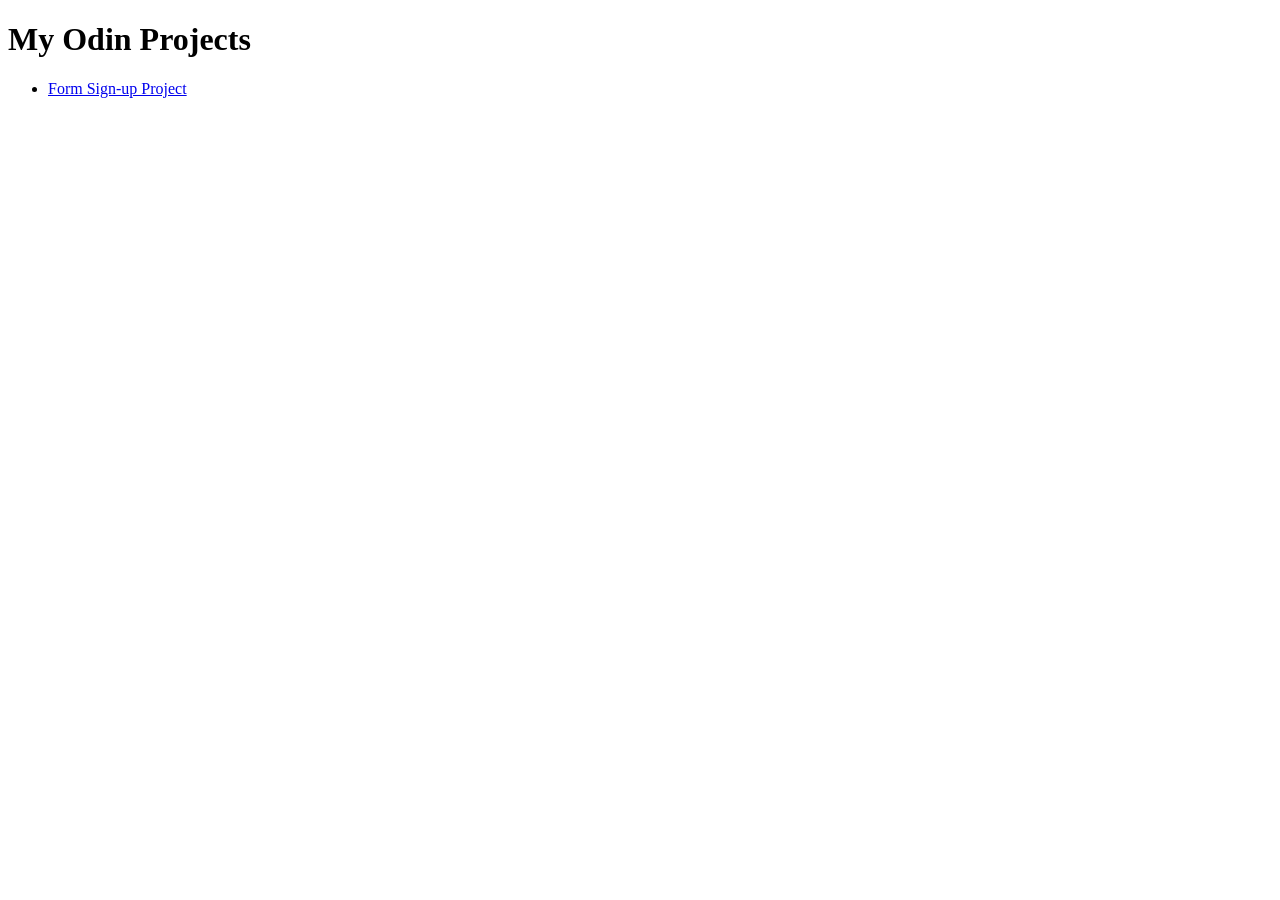
<file: index.html>
<!DOCTYPE html>
<html lang="en">
<head>
  <meta charset="UTF-8">
  <title>Odin Projects Hub</title>
</head>
<body>
  <h1>My Odin Projects</h1>
  <ul>
    <li><a href="./forms_project/">Form Sign-up Project</a></li>
    
  </ul>
</body>
</html>
</file>
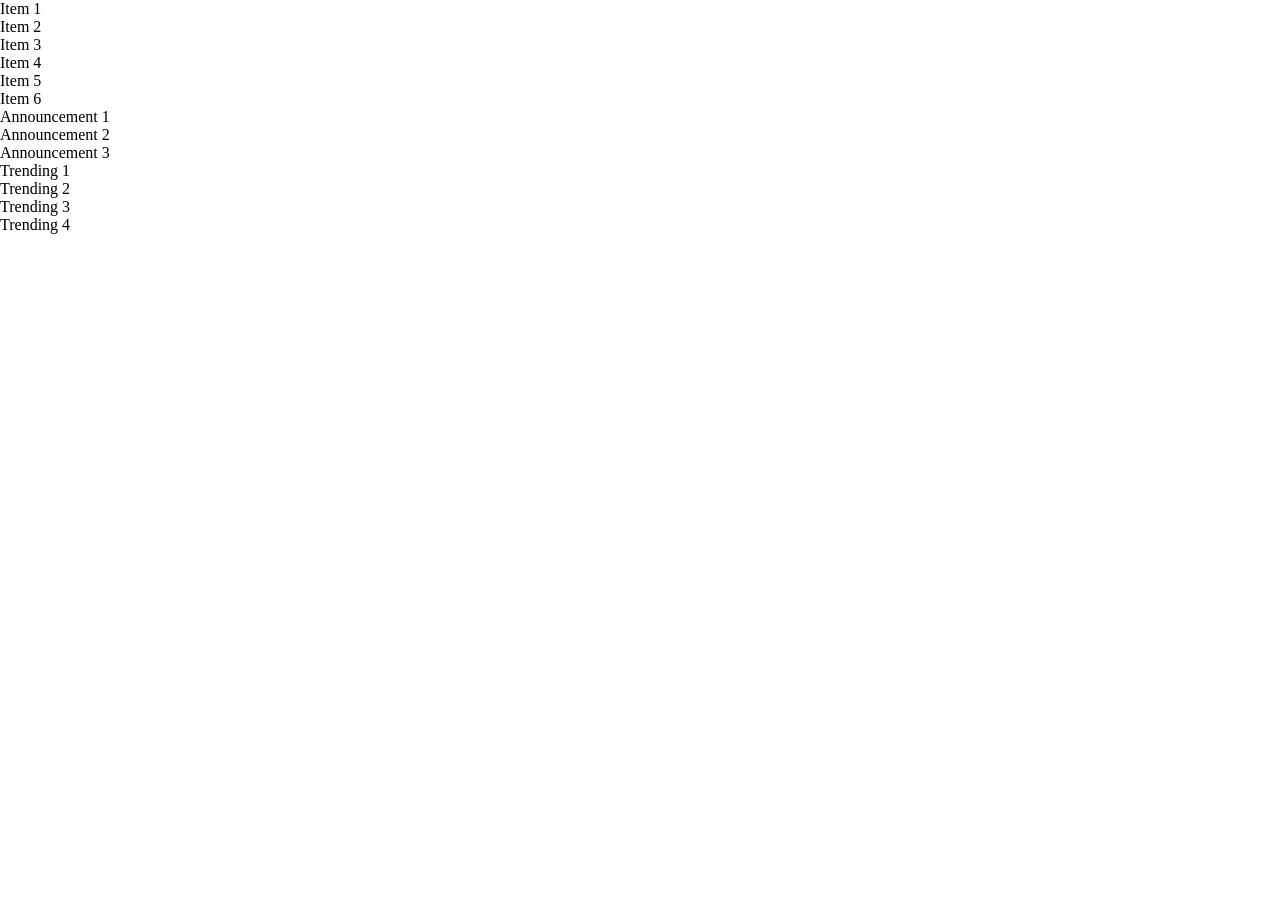
<file: dashboard_project/index.html>
<!doctype html>
<html lang="en">
  <head>
    <meta charset="UTF-8" />
    <meta name="viewport" content="width=device-width, initial-scale=1.0" />
    <title>Admin Dashboard Grid</title>
    <link rel="stylesheet" href="dashboard.css" />
  </head>
  <body>
    <div class="container">
      <div class="side-navbar"></div>
      <div class="main-content">
        <div class="header">
          <div class="search-bar"></div>
          <div class="title"></div>
        </div>
        <div class="project-container">
          <div class="projects">
            <div>Item 1</div>
            <div>Item 2</div>
            <div>Item 3</div>
            <div>Item 4</div>
            <div>Item 5</div>
            <div>Item 6</div>
          </div>
          <div class="announcements-sidebar">
            <div class="announcements">
              <div>Announcement 1</div>
              <div>Announcement 2</div>
              <div>Announcement 3</div>
            </div>
            <div class="trending">
              <div>Trending 1</div>
              <div>Trending 2</div>
              <div>Trending 3</div>
              <div>Trending 4</div>
            </div>
          </div>
        </div>
      </div>
    </div>
  </body>
</html>
</file>
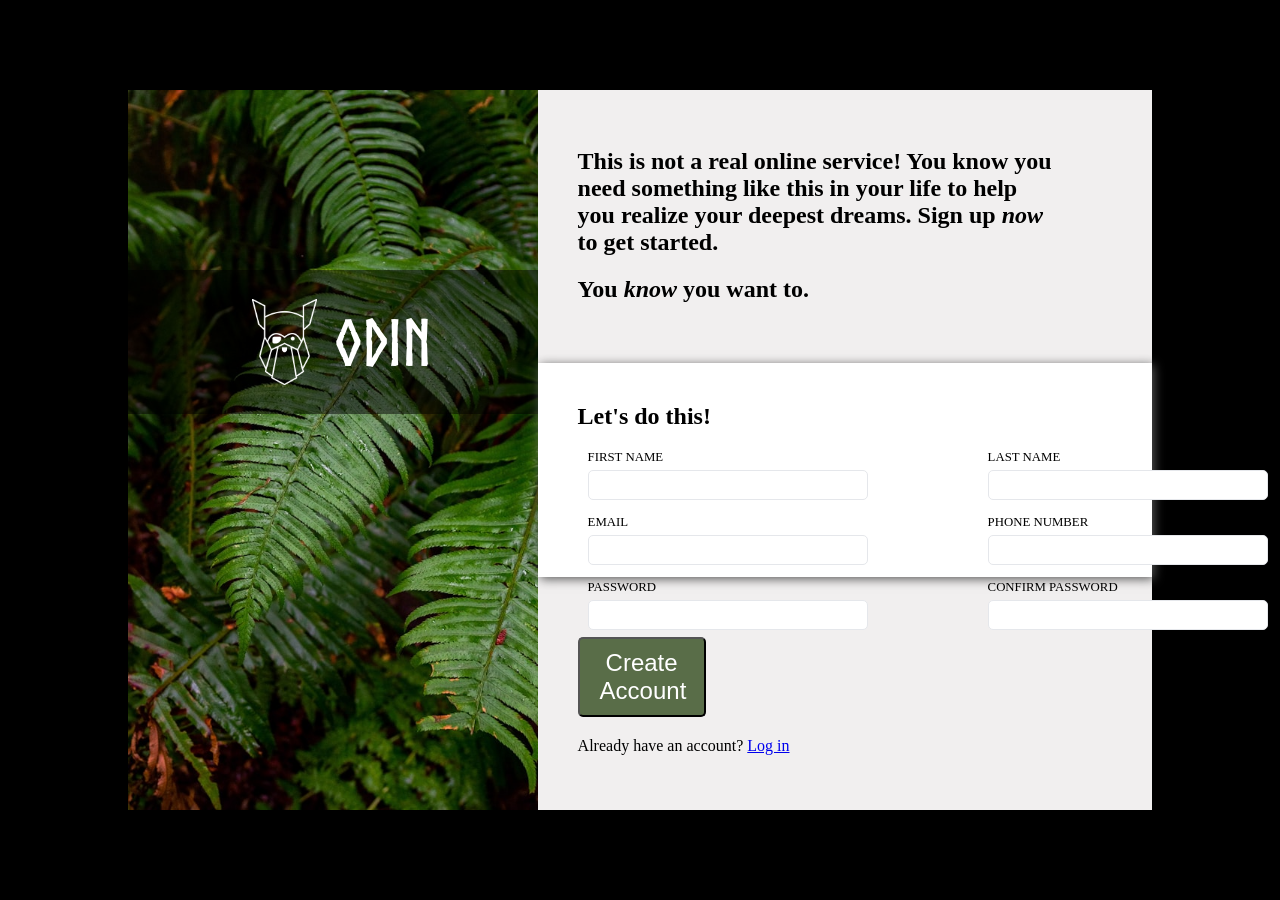
<file: forms_project/index.html>
<!DOCTYPE html>
<html lang="en">
<head>
    <meta charset="UTF-8">
    <meta name="viewport" content="width=device-width, initial-scale=1.0">
    <title>Sign Up Form</title>
    <link rel="preconnect" href="https://fonts.googleapis.com">
    <link rel="preconnect" href="https://fonts.gstatic.com" crossorigin>
    <link href="https://fonts.googleapis.com/css2?family=Cinzel:wght@700;900&display=swap" rel="stylesheet">
    <link rel="stylesheet" href="sign-up-form.css">

</head>
<body>
    <div class="container">
        <div class="sidebar-banner">
            <div class="img-container">
                <img class="ODIN" src="odin-lined.png" alt="ODIN Logo">
                <p>ODIN</p>
            </div>
        </div>
        <div class="content">
            <div class="top">
                <p>This is not a real online service! You know you need something like this in your life to help you realize your
                    deepest dreams. Sign up <em>now</em> to get started.</p>
                <p>You <em>know</em> you want to.</p>
            </div>
            <div class="middle">
                <div class="middle-section-header">
                    <p>Let's do this!</p>
                </div>
                <div class="inputs">
                    <div class="row">
                        <div class="field">
                            <label for="first-name">FIRST NAME</label>
                            <input type="text" id="first-name" name="first-name" required>
                        </div>
                        <div class="field">
                            <label for="last-name">LAST NAME</label>
                            <input type="text" id="last-name" name="last-name" required>
                        </div>
                    </div>
                    <div class="row">
                        <div class="field">
                            <label for="email">EMAIL</label>
                            <input type="email" id="email" name="email" required>
                        </div>
                        <div class="field">
                            <label for="phone-number">PHONE NUMBER</label>
                            <input type="tel" id="phone-number" name="phone-number" required>
                        </div>
                    </div>
                    <div class="row">
                        <div class="field">
                            <label for="password">PASSWORD</label>
                            <input type="password" id="password" name="password" required>
                        </div>
                        <div class="field">
                            <label for="confirm-password">CONFIRM PASSWORD</label>
                            <input type="password" id="confirm-password" name="confirm-password" required>
                        </div>
                    </div>
                </div>
            </div>
            <div class="bottom">
                <div class="submit-btn">
                    <button type="submit">Create Account</button>
                </div>
                <div class="descriptor">
                    <p>Already have an account? <a href="login.html">Log in</a></p>
                </div>
            </div>
        </div>
    </div>
</body>
</html>
</file>
<file: dashboard_project/dashboard.css>
*,
*::before,
*::after {
    box-sizing: border-box;
}


* {
    margin: 0;
    padding: 0;
}

.container {
    display: grid;
}
</file>
<file: forms_project/sign-up-form.css>
*,
*::before,
*::after {
    box-sizing: border-box;
}

@font-face {
    font-family: 'Norsebold';
    src: url('Norsebold.otf') format('opentype');
    font-weight: 700;
    font-style: normal;
    font-display: swap;
}

* {
    margin: 0;
    padding: 0;
}

body {
    display: flex;
    justify-content: center;
    align-items: center;
    min-height: 100vh;
    background-color: #000000;
}

.container {
    width: 80vw;
    height: 80vh;
    background-color: #FFFFFF;
    display: flex;
    flex-direction: row;
}

.sidebar-banner {
    max-width: 40%;
    width: 100%;
    background-image: url("tree.jpg");
    background-size: cover;
}

.img-container {
    background-color: rgba(0, 0, 0, 0.5);
    width: 100%;
    height: 20%;
    color: #FFFFFF;
    display: flex;
    flex-direction: row;
    justify-content: center;
    align-items: center;
    margin-top: 20vh;
    font-family: 'Norsebold', sans-serif;
    font-size: 4rem;
}

.ODIN {
    width: 25%;
    height: 60%;
    object-fit: contain;
}

.content {
    width: 60%;
    display: flex;
    flex-direction: column;
    gap: 20px;
    height: 100%;
    min-height: 0;
    background-color: #dfdbdb71
}

.top,
.middle,
.bottom {
    display: flex;
    flex-direction: column;
    gap: 20px;
    flex-grow: 1;
    flex-shrink: 1;
    flex-basis: 0;
    min-height: 0;
    padding-left: 40px;
    padding-right: 100px;
    padding-top: 40px;
}

.top {
    display: flex;
    flex-direction: column;
    justify-content: flex-end;
    font-size: 1.5rem;
    padding-bottom: 40px;
    
}

.top p {
    font-weight: 700;
}

.middle {
    background-color: #FFFFFF;
    box-shadow: 2px 2px 10px #585858;
}

.row {
    display: flex;
    gap: 100px;
}

.middle-section-header {
    font-size: 1.5rem;
    font-weight: 700;
}

.field {
    display: flex;
    flex-direction: column;
    flex: 0 0 300px;
    padding: 0px 10px 15px 10px;
    font-size: 0.8rem;
}

.field label {
    margin-bottom: 5px;
}

input {
    height: 30px;
    padding: 5px 5px;
    font-size: 1rem;
    border-radius: 5px;
    border: 1px solid #E5E7EB;
}

input:user-invalid {
    border: 1px solid red;
}

input:focus {
    outline: none;
    border: 1px solid blue;
    box-shadow: 5px 5px 10px #000000;
}

.submit-btn button {
    background-color: #596D48;
    color: #FFFFFF;
    padding: 10px 20px 10px 20px;
    border-radius: 5px;
    width: 10vw;
    font-size: 1.5rem;
}
</file>
